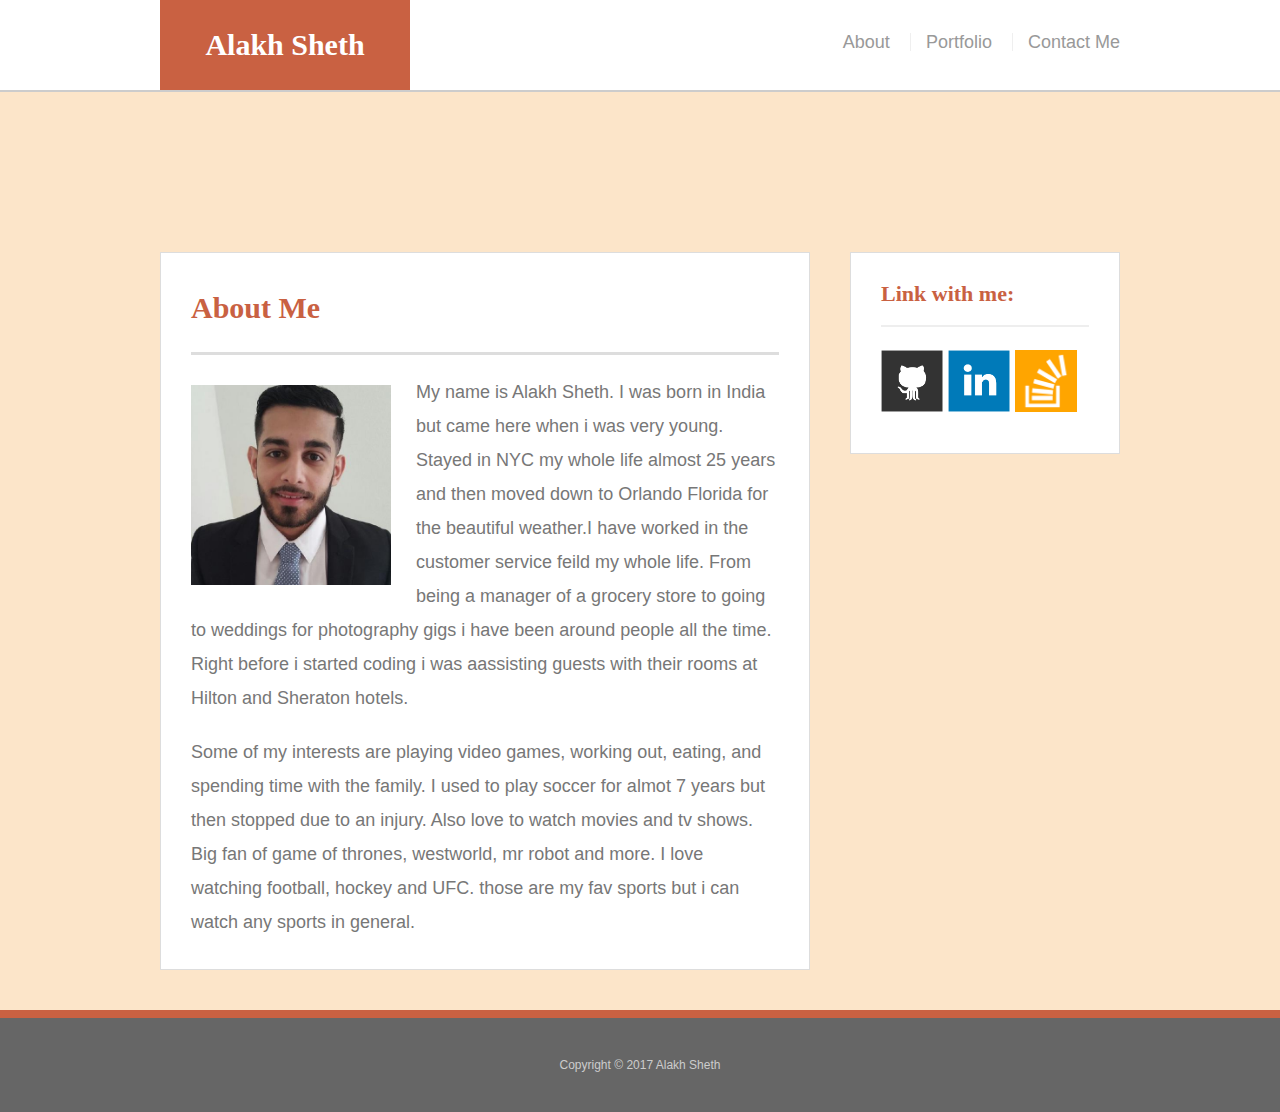
<file: index.html>
<!<!DOCTYPE>
<html lang="en-us">

	<head>
		<meta charset="UTF-8">
		<title>About Alakh Sheth</title>
		<link rel="stylesheet" type="text/css" href="assets/css/reset.css">
		<link rel="stylesheet" type="text/css" href="assets/css/style.css">
		<meta name="viewport" content="width=device-width, initial-scale=1.0">	
	</head>
		
	<body>
	  
	  <header id="masthead">
		<div class="container"> 
		  <a href="index.html" id="logo">Alakh Sheth</a>
		  <nav>
			  <a href="index.html">About</a>
			  <a href="portfolio.html">Portfolio</a>
			  <a href="contact.html">Contact Me</a>
		  </nav>
		</div>
	  </header>

			
	  <div id="main-container" class="container">
		<section class="main-section">
			<h1>About Me</h1>

			<img src="assets/images/me.jpg" class="auth-image" alt="Alakh Sheth">

			<p>My name is Alakh Sheth. I was born in India but came here when i was very young. Stayed in NYC my whole life almost 25 years and then moved down to Orlando Florida for the beautiful weather.I have worked in the customer service feild my whole life. From being a manager of a grocery store to going to weddings for photography gigs i have been around people all the time. Right before i started coding i was aassisting guests with their rooms at Hilton and Sheraton hotels.</p>
			
			<p>Some of my interests are playing video games, working out, eating, and spending time with the family. I used to play soccer for almot 7 years but then stopped due to an injury. Also love to watch movies and tv shows. Big fan of game of thrones, westworld, mr robot and more. I love watching football, hockey and UFC. those are my fav sports but i can watch any sports in general.</p>
		
		</section>
		
		<section class="sidebar">
		  <div id="connect">
			<h2>Link with me:</h2>
			
			<a href="https://github.com/alakh9" target="_blank"><img src="assets/images/github-128.png" class="social" alt="Git Hub"></a>
			<a href="https://www.linkedin.com/in/alakh-sheth-4aa382152/" target="_blank"><img src="assets/images/linkedin-128.png"class="social" alt="Linked In"></a>
			<a href="https://stackoverflow.com/users/8887549/alakh-sheth?tab=profile" target="_blank"><img src="assets/images/stackoverflow-128.png" class="social" alt="Stack Overflow"></a>
			
		  </div>
		</section>
	  </div>	
	  
	  <footer>
		  <div class="container">
			  Copyright &copy; 2017 Alakh Sheth
		  </div>
	  </footer>
		
	</body>

</html>
</file>
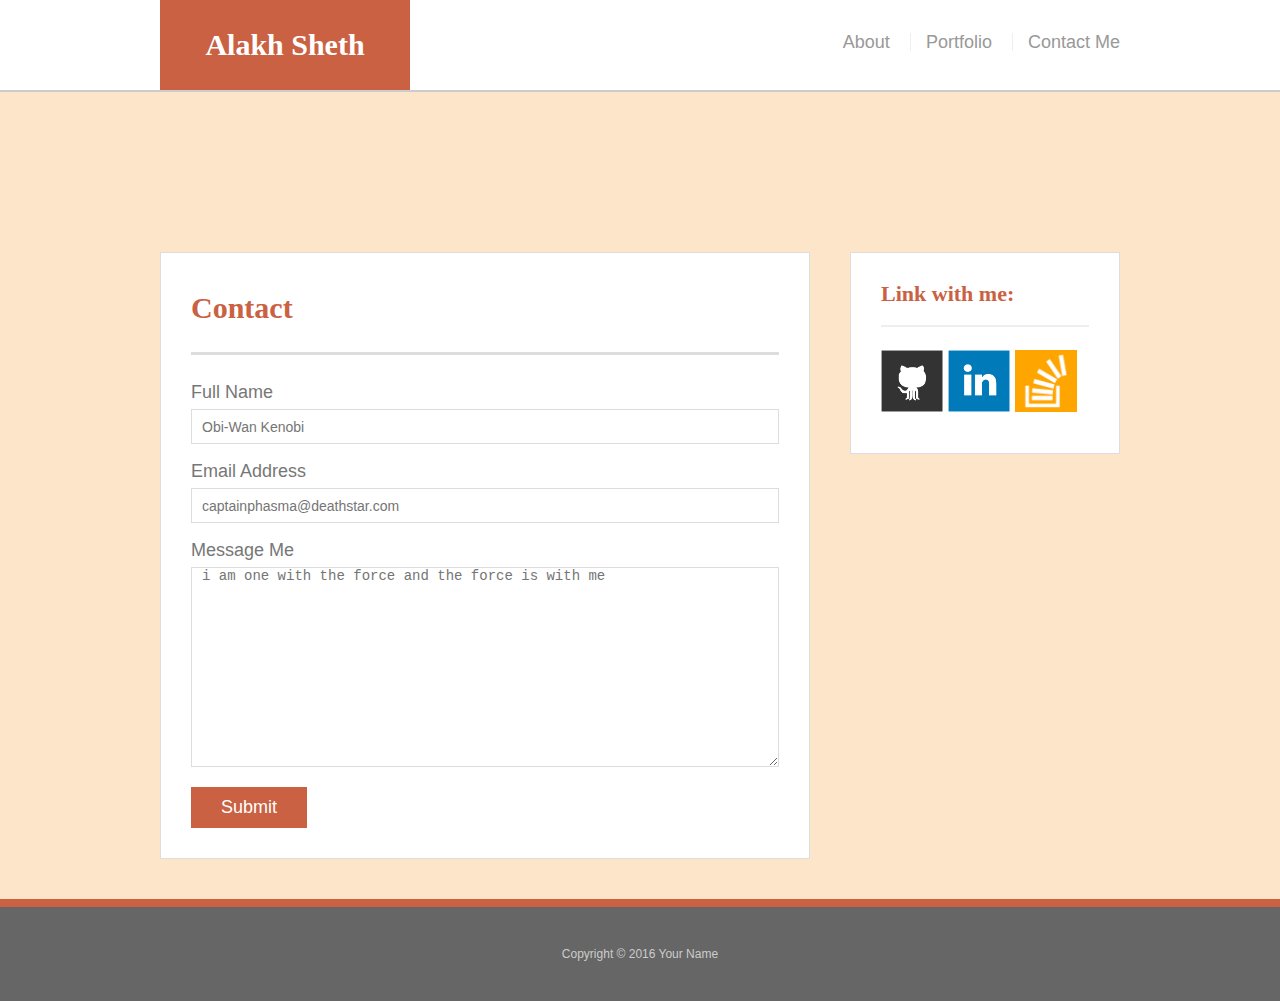
<file: contact.html>
<!<!DOCTYPE>
<html lang="en-us">

	<head>
		<meta charset="UTF-8">
		<title>About Alakh Sheth</title>
		<link rel="stylesheet" type="text/css" href="assets/css/reset.css">
		<link rel="stylesheet" type="text/css" href="assets/css/style.css">	
		<meta name="viewport" content="width=device-width, initial-scale=1.0">
	</head>
		
	<body>
	  
	  <header id="masthead">
		<div class="container"> 
		  <a href="index.html" id="logo">Alakh Sheth</a>
		  <nav>
			  <a href="index.html">About</a>
			  <a href="portfolio.html">Portfolio</a>
			  <a href="contact.html">Contact Me</a>
		  </nav>
		</div>
	  </header>

  <div id="main-container" class="container">
    <section class="main-section">
      <h1>Contact</h1>

      <form id="contact-form">
        <ul>
          <li>
						<label for="name">Full Name</label>
						<input type="text" id="name" name="name" placeholder="Obi-Wan Kenobi" required="required">
						</li>
						<li>
						<label for="email">Email Address</label>
						<input type="email" id="email" name="email" placeholder="captainphasma@deathstar.com" required="required">
						</li>
						<li>
						<label for="message">Message Me</label>
						<textarea id="message" name="message" placeholder="i am one with the force and the force is with me" required="required"></textarea>
						</li>
        </ul>
        <input type="submit">
      </form>

    </section>

    <section class="sidebar">
      <div id="connect">
        <h2>Link with me:</h2>

        <a href="https://github.com/alakh9" target="_blank"><img src="assets/images/github-128.png" class="social" alt="Git Hub"></a>
				<a href="https://www.linkedin.com/in/alakh-sheth-4aa382152/" target="_blank"><img src="assets/images/linkedin-128.png"class="social" alt="Linked In"></a>
				<a href="https://stackoverflow.com/users/8887549/alakh-sheth?tab=profile" target="_blank"><img src="assets/images/stackoverflow-128.png" class="social" alt="Stack Overflow"></a>
				
      </div>
    </section>
  </div>

  <footer>
    <div class="container">
      Copyright &copy; 2016 Your Name
    </div>
  </footer>
</body>

</html>
</file>
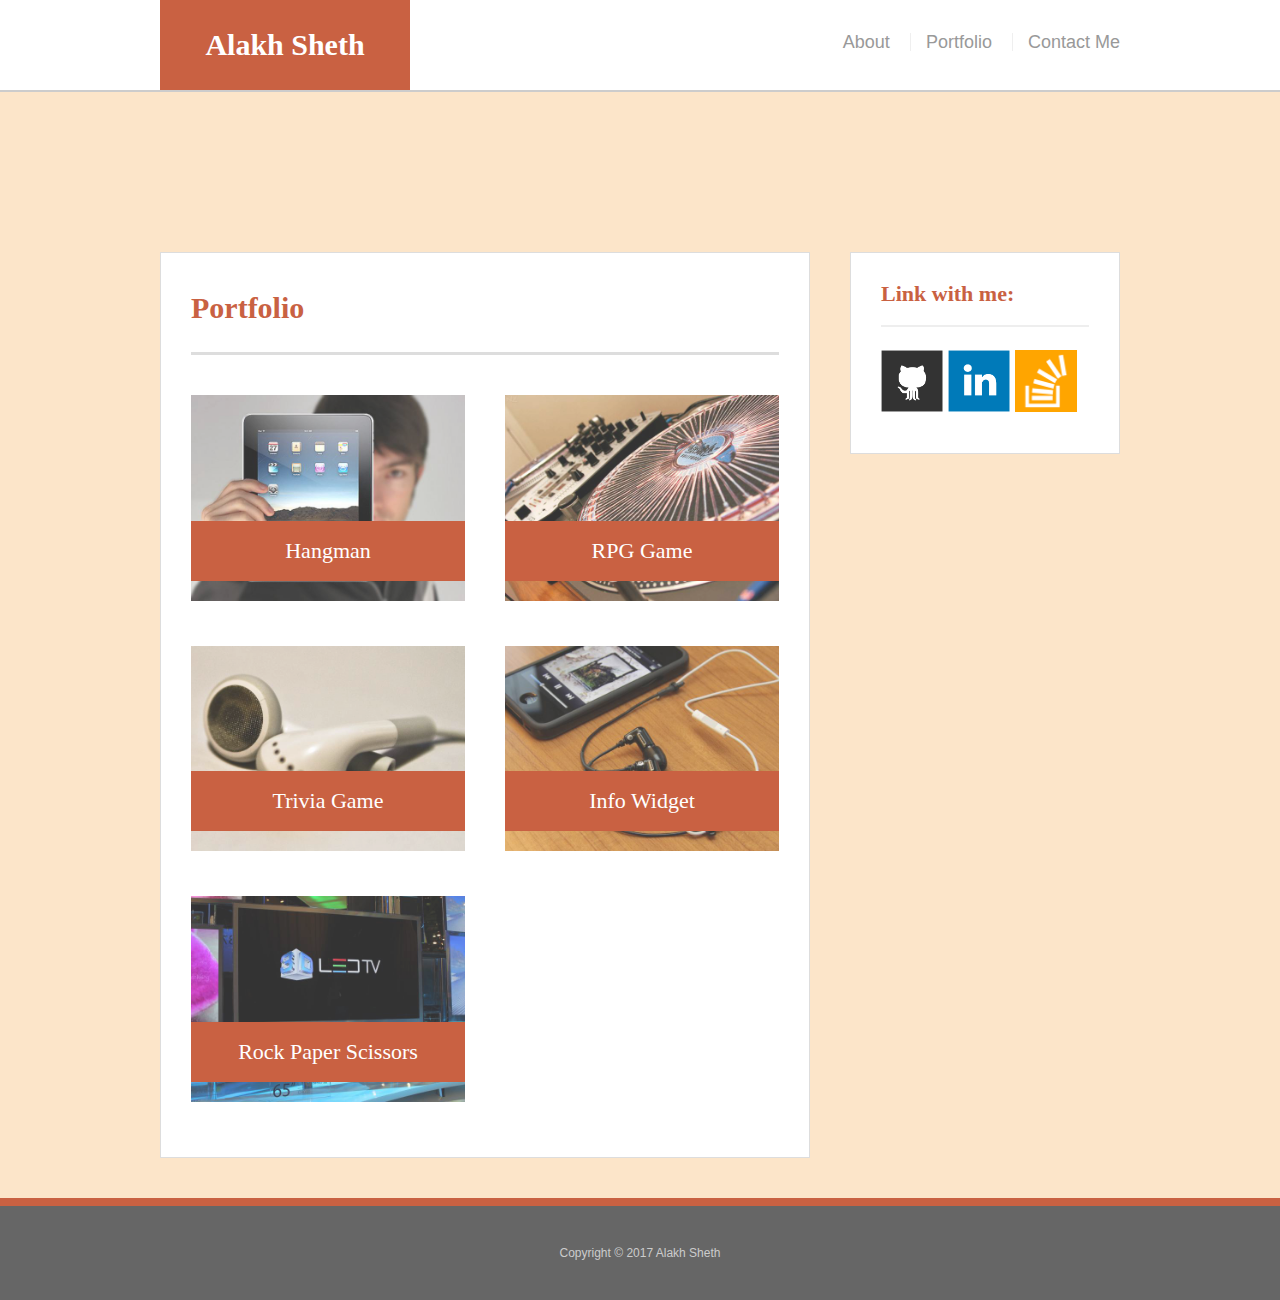
<file: portfolio.html>
<!<!DOCTYPE>
<html lang="en-us">

	<head>
		<meta charset="UTF-8">
		<title>About Alakh Sheth</title>
		<link rel="stylesheet" type="text/css" href="assets/css/reset.css">
    <link rel="stylesheet" type="text/css" href="assets/css/style.css">	
    <meta name="viewport" content="width=device-width, initial-scale=1.0">
	</head>
		
	<body>
	  
	  <header id="masthead">
		<div class="container"> 
		  <a href="index.html" id="logo">Alakh Sheth</a>
		  <nav>
			  <a href="index.html">About</a>
			  <a href="portfolio.html">Portfolio</a>
			  <a href="contact.html">Contact Me</a>
		  </nav>
		</div>
      </header>
      
        <div id="main-container" class="container">
            <section class="main-section">
              <h1>Portfolio</h1>
        
              <div class="work">
                <img src="assets/images/technics-q-c-640-480-1.jpg" alt="hangman">
        
                <h3>Hangman</h3>
              </div>
              <div class="work">
                <img src="assets/images/technics-q-c-640-480-2.jpg" alt="RPG Game">
        
                <h3>RPG Game</h3>
              </div>
              <div class="work">
                <img src="assets/images/technics-q-c-640-480-5.jpg" alt="Trivia Game">
        
                <h3>Trivia Game</h3>
              </div>
              <div class="work">
                <img src="assets/images/technics-q-c-640-480-7.jpg" alt="Rutgers Info Widget">
        
                <h3>Info Widget</h3>
              </div>
              <div class="work">
                <img src="assets/images/technics-q-c-640-480-9.jpg" alt="Rock Paper Scissors">
        
                <h3>Rock Paper Scissors</h3>
              </div>
        
            </section>


            <section class="sidebar">
                    <div id="connect">
                      <h2>Link with me:</h2>
                      
                      <a href="https://github.com/alakh9" target="_blank"><img src="assets/images/github-128.png" class="social" alt="Git Hub"></a>
                      <a href="https://www.linkedin.com/in/alakh-sheth-4aa382152/" target="_blank"><img src="assets/images/linkedin-128.png"class="social" alt="Linked In"></a>
                      <a href="https://stackoverflow.com/users/8887549/alakh-sheth?tab=profile" target="_blank"><img src="assets/images/stackoverflow-128.png" class="social" alt="Stack Overflow"></a>
                      
                    </div>
            </section>
        </div>	
                
        <footer>
          <div class="container">
            Copyright &copy; 2017 Alakh Sheth
          </div>
        </footer>
              
    </body>
      
</html>
</file>
<file: assets/css/style.css>
body {
	font-family: Arial, "Helvetica Neue", Helvetica, sans-serif;
	font-size: 18px;
	line-height: 34px;
	color: #777;
	background:#FCE5C9;
  }
  
  * {
	box-sizing: border-box;
  }
  
  /* general */
  
  .container {
	width: 100%;
	max-width: 960px;
	margin: 0 auto;
	clear: both;
  }
  
  h1,
  h2,
  h3,
  p {
	margin-bottom: 20px;
  }
  
  p:last-child {
	margin-bottom: 0;
  }
  
  h1,
  h2,
  h3 {
	font-family: Georgia, Times, "Times New Roman", serif;
	font-weight: 700;
	color: #c96142;
  }
  
  h1 {
	padding-bottom: 20px;
	font-size: 30px;
	line-height: 49px;
	border-bottom: 3px solid #ddd;
  }
  
  h2,
  h3 {
	font-size: 22px;
  }
  
  /* header */
  
  #masthead {
	position: static;
	z-index: 99;
	width: 100%;
	margin: 0 0 30px;
	overflow: auto;
	color: #fff;
	background: #fff;
	border-bottom: 2px solid #ccc;
  }
  
  #logo {
	float: left;
	width: 250px;
	height: 90px;
	font-family: Georgia, Times, "Times New Roman", serif;
	font-size: 30px;
	font-weight: 700;
	line-height: 90px;
	color: #fff;
	text-align: center;
	text-decoration: none;
	background: #c96142;
  }
  
  nav {
	float: right;
	margin-top: 25px;
  }
  
  nav a {
	display: inline-block;
	padding-left: 15px;
	margin-left: 15px;
	line-height: 18px;
	color: #999;
	text-decoration: none;
	border-left: 1px solid #efefef;
  }
  
  nav a:first-child {
	border-left: 0 none;
  }
  
  /* footer */
  
  footer {
	padding: 30px 0;
	clear: both;
	font-size: 12px;
	color: #fff;
	color: #ccc;
	text-align: center;
	background: #666;
	border-top: 8px solid #c96142;
  }
  
  /* sidebar */
  
  .sidebar {
	float: right;
	width: 100%;
	max-width: 270px;
	padding: 30px;
	margin-bottom: 20px;
	background: #fff;
	border: 1px solid #ddd;
  }
  
  h3,
  .sidebar h2 {
	padding-bottom: 20px;
	margin-bottom: 15px;
	line-height: 22px;
	border-bottom: 2px solid #eee;
  }
  
  .social {
	width: 62px;
	height: 62px;
	margin-top: 8px;
	margin-right: 5px;
  }
  
  .social:last-child {
	margin-right: 0;
  }
  
  /* main */
  
  #main-container {
	padding-top: 130px;
  }
  
  .main-section {
	float: left;
	width: 100%;
	max-width: 650px;
	padding: 30px;
	margin: 0 0 40px;
	background: #fff;
	border: 1px solid #ddd;
  }
  
  /* portfolio page */
  
  .work {
	position: relative;
	float: left;
	width: 274px;
	margin: 20px 0 25px;
	overflow: auto;
  }
  
  .work:nth-child(even) {
	margin-right: 40px;
  }
  
  .work img {
	width: 100%;
	border: 0 none;
	opacity: 0.8;
  }
  
  .work h3 {
	position: absolute;
	bottom: 20px;
	width: 100%;
	padding: 15px;
	margin-bottom: 0;
	font-weight: 300;
	line-height: 30px;
	color: #fff;
	text-align: center;
	background: #c96142;
	border-bottom: 0;
  }
  
  .auth-image {
	float: left;
	width: 200px;
	height: auto;
	margin-top: 10px;
	margin-right: 25px;
  }
  
  /* contact page */
  
  #contact-form ul {
	margin-bottom: 20px;
  }
  
  #contact-form li {
	margin-bottom: 10px;
  }
  
  label,
  input[type=text],
  input[type=email],
  textarea {
	display: block;
	width: 100%;
  }
  
  input[type=text],
  input[type=email],
  textarea {
	height: 35px;
	padding: 0 10px;
	font-size: 14px;
	border: 1px solid #ddd;
  }
  
  textarea {
	height: 200px;
  }
  
  input[type=submit] {
	padding: 10px 30px;
	font-size: 18px;
	color: #fff;
	cursor: pointer;
	background: #c96142;
	border: 0 none;
	}
	
	
  /* These rules take effect when the browser's width
  is either 768px or less.
*/ 

@media screen and (max-width: 980px){}

@media screen and (max-width: 768px){
	.container {
		max-height: auto;
		max-width: 100%;

	}
	.main-section {
		margin-left: 20px;
	}
	.sidebar {
		float: left;
		margin-left: 20px;
	}
	
}

@media screen and (max-width: 640px){
	#logo {
		position: static;
	}
	.container {
		max-height: auto;
		max-width: 100%;
	}
	.main-section {
		margin-left: 20px;
	}
	.sidebar {
		float: left;
		margin-left: 20px;
		
	}
	nav {
		float: left;
	}
}
</file>
